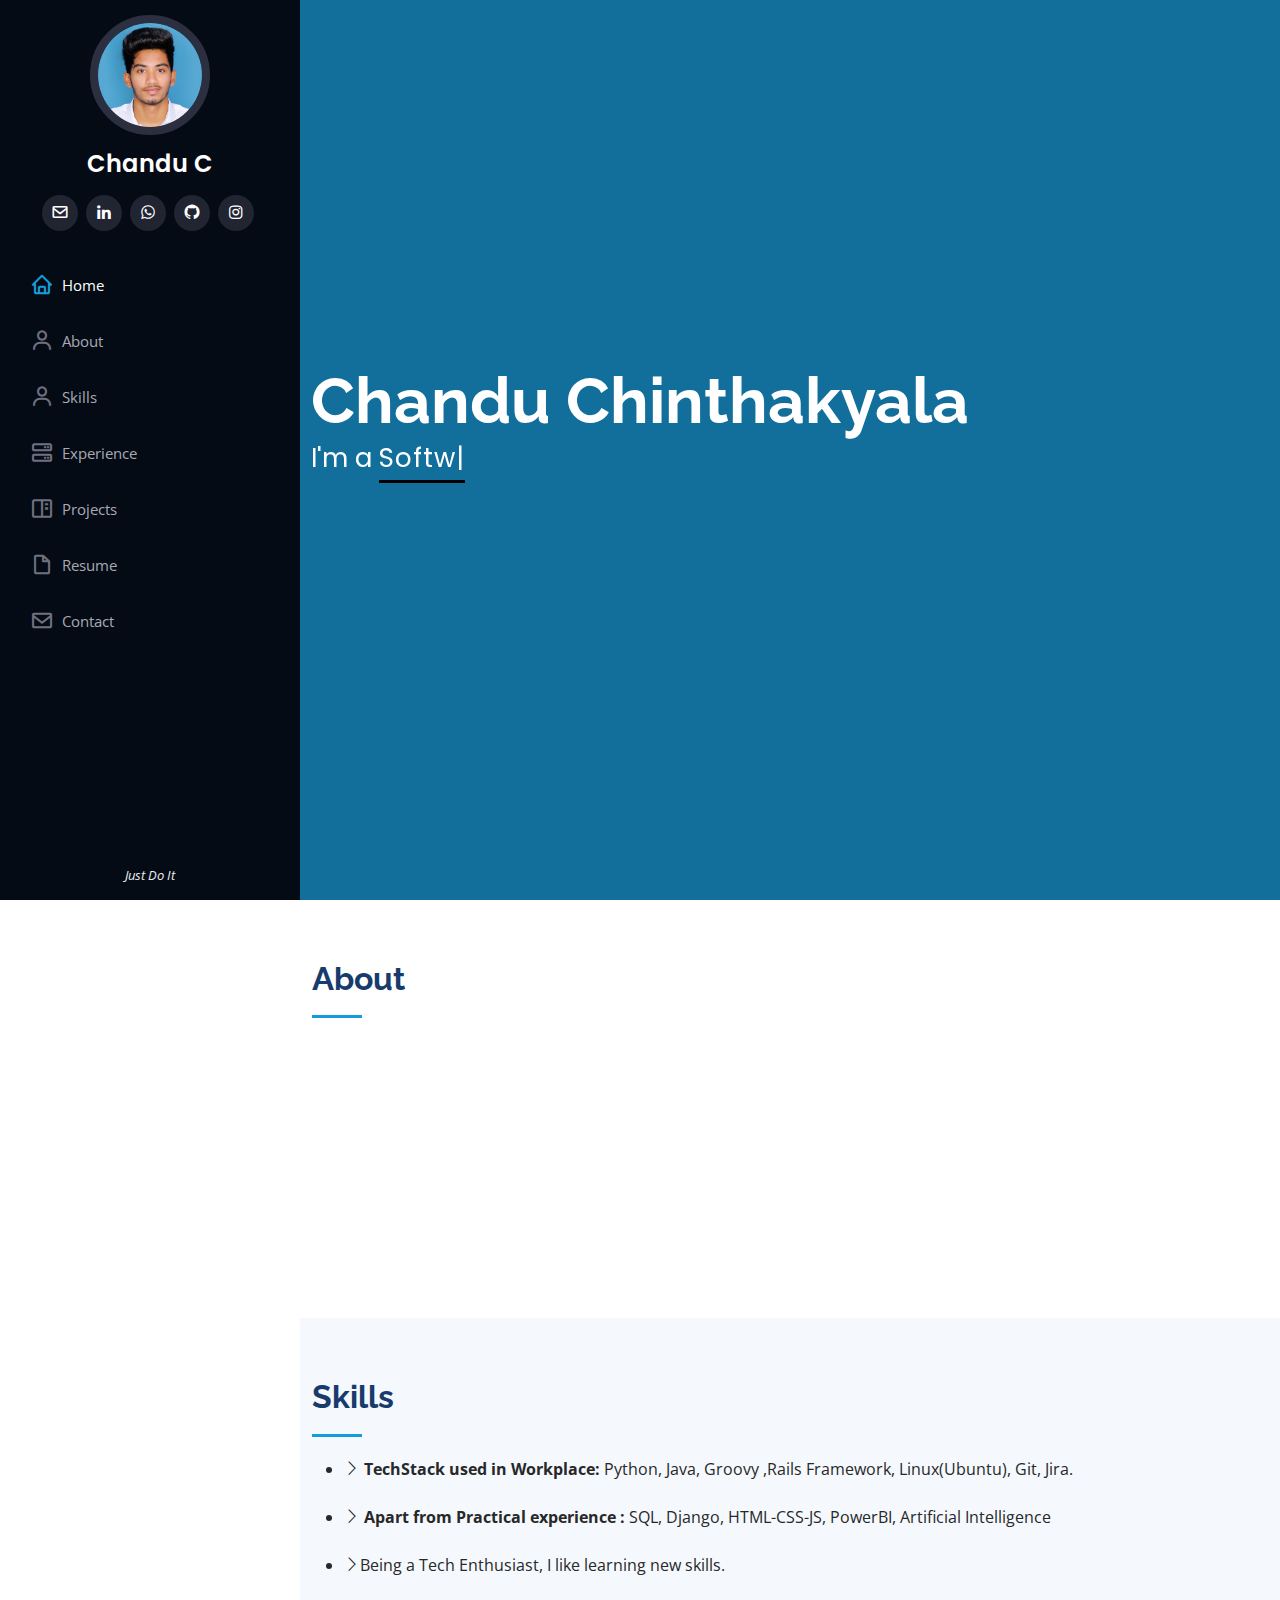
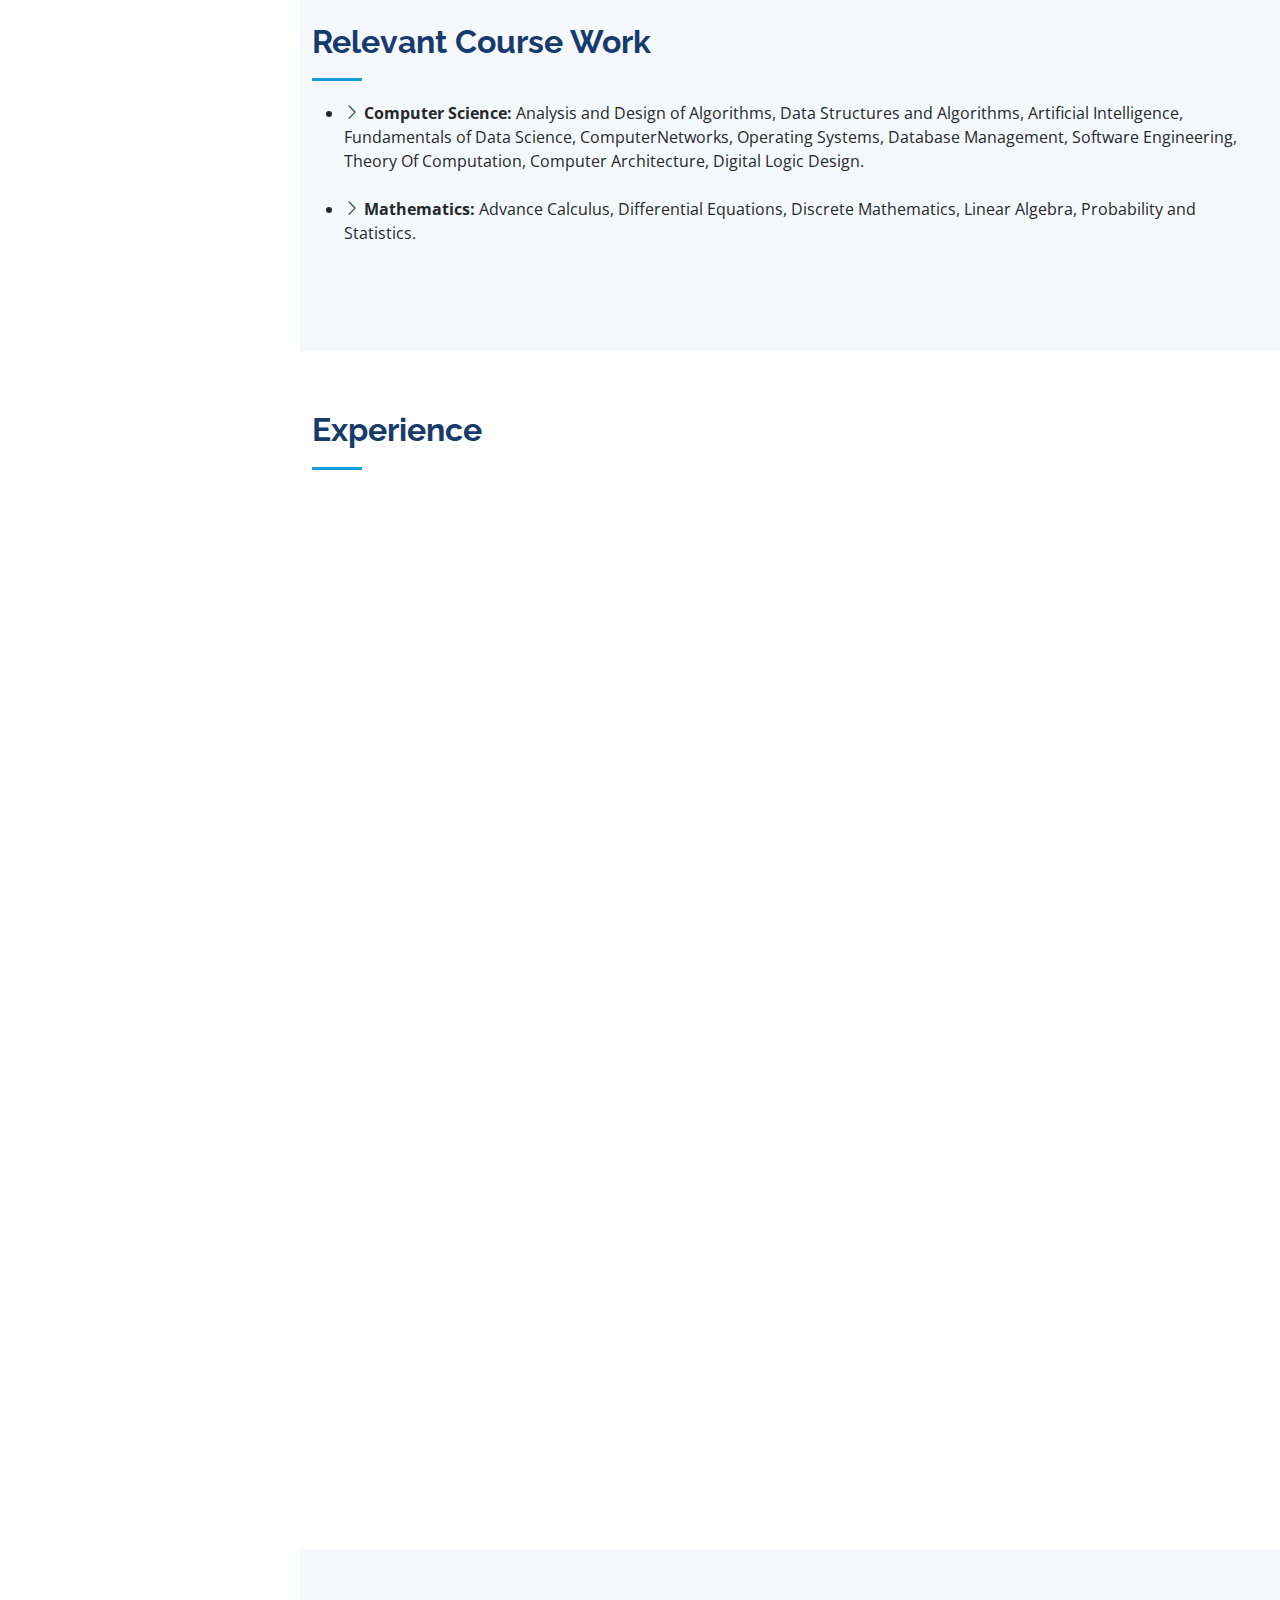
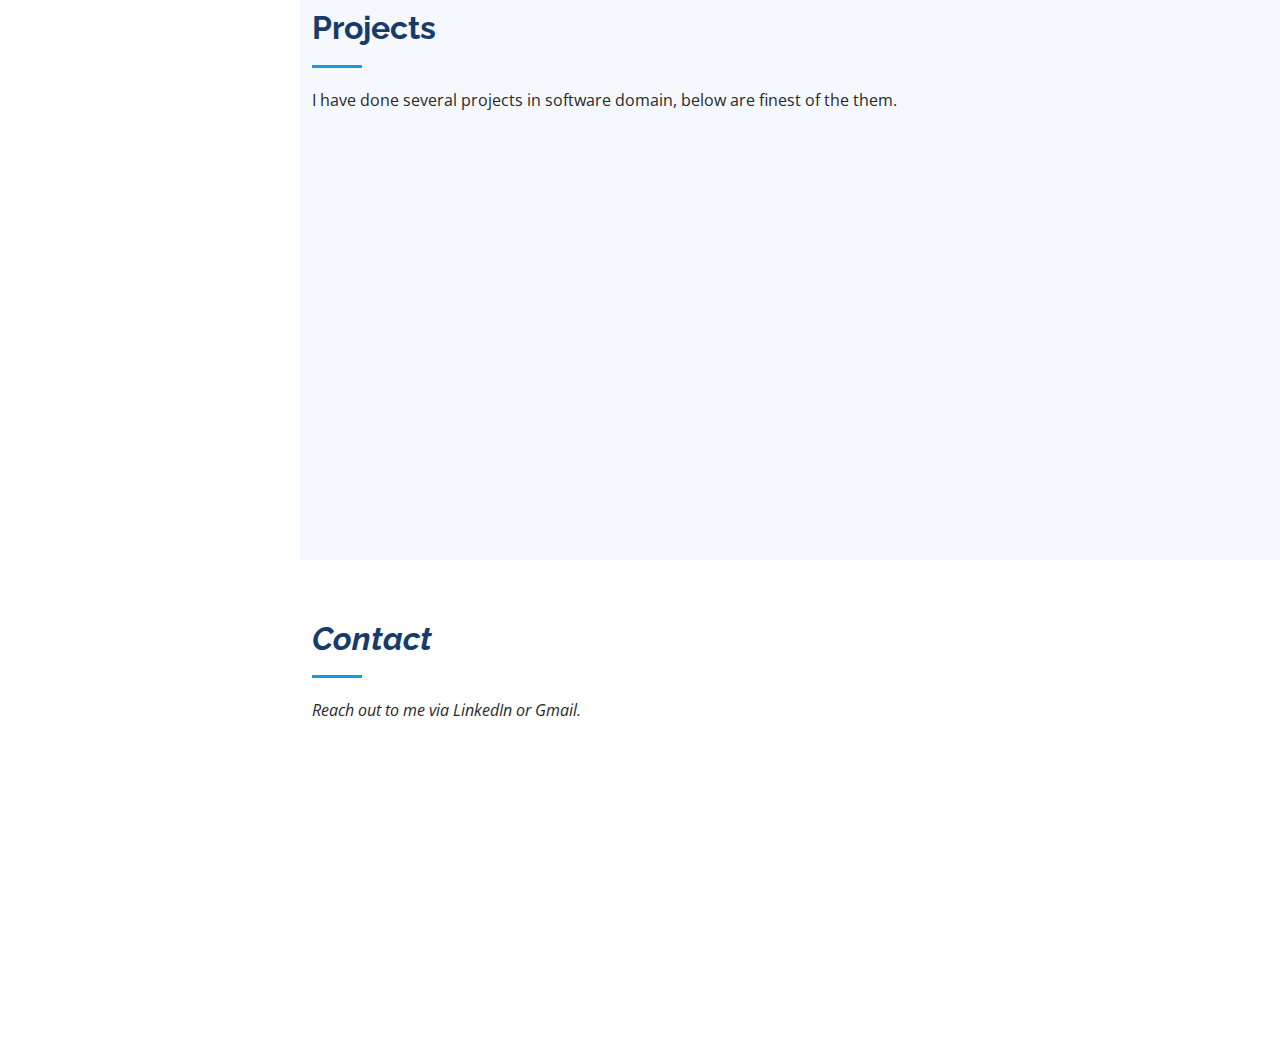
<file: index.html>
<!DOCTYPE html>
<html lang="en">

<head>
  <meta charset="utf-8">
  <meta content="width=device-width, initial-scale=1.0" name="viewport">

  <title>Chandu Chinthakyala</title>
  <meta content="" name="description">
  <meta content="" name="keywords">

  <!-- Favicons -->
  <link href="supporting_files/favicon.png" rel="icon">
  <link href="supporting_files/Passport_square.jpg" rel="apple-touch-icon">

  <!-- Google Fonts -->
  <link href="https://fonts.googleapis.com/css?family=Open+Sans:300,300i,400,400i,600,600i,700,700i|Raleway:300,300i,400,400i,500,500i,600,600i,700,700i|Poppins:300,300i,400,400i,500,500i,600,600i,700,700i" rel="stylesheet">

  <!-- Vendor CSS Files -->
  <link href="supporting_files/js_docs/aos/aos.css" rel="stylesheet">
  <link href="supporting_files/js_docs/bootstrap/css/bootstrap.min.css" rel="stylesheet">
  <link href="supporting_files/js_docs/bootstrap-icons/bootstrap-icons.css" rel="stylesheet">
  <link href="supporting_files/js_docs/boxicons/css/boxicons.min.css" rel="stylesheet">
  <link href="supporting_files/js_docs/glightbox/css/glightbox.min.css" rel="stylesheet">
  <link href="supporting_files/js_docs/swiper/swiper-bundle.min.css" rel="stylesheet">

  <!-- Template Main CSS File -->
  <link href="supporting_files/css/style.css" rel="stylesheet">
</head>

<body>

  <!-- ======= Mobile nav toggle button ======= -->
  <i class="bi bi-list mobile-nav-toggle d-xl-none"></i>

  <!-- ======= Header ======= -->
  <header id="header">
    <div class="d-flex flex-column">

      <div class="profile">
        <img src="supporting_files/Passport_square.jpg" alt="" class="img-fluid rounded-circle" >
        <h1 class="text-light"><a href="index.html">Chandu C</a></h1>
        <div class="social-links mt-3 text-center">
            <a href="mailto:chandu11feb@gmail.com?body=Via Personal website" target="_blank"
              class="twitter"><i class="bx bx-envelope"></i></a>
            <a href="https://www.linkedin.com/in/chandu-chinthakyala-49b252196/" target="_blank" class="linkedin"><i
                class="bx bxl-linkedin"></i></a>
            <a href="https://wa.me/917093612117" target="_blank" class="instagram"><i class="bx bxl-whatsapp"></i></a>
            <a href="https://github.com/chandu11feb" target="_blank" class="facebook"><i class="bx bxl-github"></i></a>
            <a href="https://www.instagram.com/chandu__1120/" target="_blank" class="instagram"><i class="bx bxl-instagram"></i></a>
        </div>
      </div>

      <nav id="navbar" class="nav-menu navbar">
        <ul>
          <li><a href="#hero" class="nav-link scrollto active"><i class="bx bx-home"></i> <span>Home</span></a></li>
          <li><a href="#about" class="nav-link scrollto"><i class="bx bx-user"></i> <span>About</span></a></li>
          <li><a href="#skills" class="nav-link scrollto"><i class="bx bx-user"></i> <span>Skills</span></a></li>
          <li><a href="#resume" class="nav-link scrollto"><i class="bx bx-server"></i> <span>Experience</span></a></li>
          <li><a href="#portfolio" class="nav-link scrollto"><i class="bx bx-book-content"></i> <span>Projects</span></a></li>
          <li><a href="#contact" class="nav-link scrollto"><i class="bx bx-file-blank"></i> <span>Resume</span></a></li>
          <li><a href="#contact" class="nav-link scrollto"><i class="bx bx-envelope"></i> <span>Contact</span></a></li>
        </ul>
      </nav><!-- .nav-menu -->
    </div>
  </header><!-- End Header -->

  <!-- ======= Hero Section ======= -->
  <section id="hero" class="d-flex flex-column justify-content-center align-items-center">
    <div class="hero-container" data-aos="fade-in">
      <h1>Chandu Chinthakyala</h1>
      <p>I'm a <span class="typed" data-typed-items="Software Developer,Tech Enthusiast "></span></p>
    </div>
  </section><!-- End Hero -->

  <main id="main">

    <!-- ======= About Section ======= -->
    <section id="about" class="about">
      <div class="container">

        <div class="section-title">
          <h2>About</h2>
          <p></p>
        </div>

        <div class="row">
          <div class="col-lg-2" data-aos="fade-right">
            <img src="supporting_files/Passport_pic1.jpg" class="img-fluid" alt="">
          </div>
          <div class="col-lg-8 pt-4 pt-lg-0 content" data-aos="fade-left">
            <h3>Software Developer &amp; Tech Enthusiast.</h3>
            <p >
              Hello I'm <strong>Chandu Chinthakyala</strong>, currently working as a Software Engineer in Harman Connected Services.
            </p>
            
          </div>
        </div>

      </div>
    </section><!-- End About Section -->

    <!-- ======= Skills Section ======= -->
    <section id="skills" class="skills section-bg">
      <div class="container">

        <div class="section-title">
          <h2>Skills</h2>
          <div class="row">
            <div class="col-lg">
              <ul>
                <li><i class="bi bi-chevron-right"></i> <strong>TechStack used in Workplace:</strong> <span>Python, Java, Groovy ,Rails Framework, Linux(Ubuntu), Git, Jira.</span></li>
                <br>
                <li><i class="bi bi-chevron-right"></i> <strong>Apart from Practical experience :</strong> <span>SQL, Django, HTML-CSS-JS, PowerBI, Artificial Intelligence</span></li>
                  <br>
                <li><i class="bi bi-chevron-right"></i><span>Being a Tech Enthusiast, I like learning new skills. </span></li>
              </ul>
            </div>
          </div>
        </div>
        <div class="section-title">
          <h2>Relevant Course Work</h2>
          <div class="row">
            <div class="col-lg">
              <ul>
                <li><i class="bi bi-chevron-right"></i> <strong>Computer Science:</strong> <span>Analysis and Design of
                    Algorithms, Data Structures and Algorithms, Artificial Intelligence, Fundamentals of Data
                    Science, ComputerNetworks, Operating Systems, Database Management, Software Engineering, Theory Of
                    Computation, Computer
                    Architecture, Digital Logic Design.</span></li>
                    <br>
                <li><i class="bi bi-chevron-right"></i> <strong>Mathematics:</strong> <span>Advance Calculus, Differential
                    Equations, Discrete Mathematics, Linear Algebra, Probability and Statistics.</span></li>
              </ul>
            </div>
          </div>
        </div>

      </div>
    </section><!-- End Skills Section -->

    <!-- ======= Resume Section ======= -->
    <section id="resume" class="resume">
      <div class="container">

        <div class="section-title">
          <h2>Experience</h2>

        </div>

        <div class="row">
          <div class="col-lg-6" data-aos="fade-up">
            <h3 class="resume-title">Summary</h3>
            <div class="resume-item pb-0">
              <p><em>Have been working as a Software Engineer in Harman Connected Services.</em></p>
            </div>

            <h3 class="resume-title">Professional Experience</h3>
                        
            <div class="resume-item">
              <h4>Software Engineer</h4>
              <h5>September. 2021 ‑ Present</h5>
              <div data-aos="fade-right">
            <img src="supporting_files/logo_harman.png" class="img-fluid" alt="" height=auto width=auto>
          </div>
              <p><em>Harman Connected Services | Bangalore, Karnataka</em></p>
              <ul>
                <li>Joined as a Associate Engineer.</li>
                <li>Engaged with a Intel windows platform validation project for validating Intel Microprocessors/Silicons in Raptor Lake Platform.</li>
                <li>Engaged with a Windows Desktop Application named ‘Controlled Live Automation’ in Intel WWAN Project. Contributed almost 20% of the Application and 60+ Testcases responsible for Validating Intel 4G/5G Cellular Modems in Java and Python Languages.</li>
                <li>After a year, Promoted as a Software Engineer</li>
                <li>Automated 30+ Testcases in Intel Embedded Controller Validation Using Intel Rails Framework in Python Language.</li>
                <li>Currently Developing Testcases for Intel Dynamic Tuning Technology which is Single Thermal Management Software Solution that works across multiple platforms and operating systems, Using          Intel Rails Framework in Python Language. </li>
              </ul>            
            </div>

            
          </div>

        </div>

      </div>
    </section><!-- End Resume Section -->

    <!-- ======= Portfolio Section ======= -->
    <section id="portfolio" class="resume section-bg">
      <div class="container">

        <div class="section-title">
          <h2>Projects</h2>
          <p>I have done several projects in software domain, below are finest of the them.</p>

            <div class="row">
              <div class="col-lg" data-aos="fade-up">
                <br>
            
                <div class="resume-item">
                  <h4>Designing of Chatbot for Python Language using Artificial Intelligence</h4>
                  <p><em><strong>Tech Stack:</strong> Python, HTML/CSS, Flask, NLTK and NLP Packages</p>

                </div>
                <div class="resume-item">
                  <h4>Retail Loss Prevention  – Classification</h4>
                  <p><em><strong>Tech Stack:</strong> Python, Intel Distribution of OpenVINO Tool kit</p>
                  <ul>
                    <li>	This Artificial Intelligence project is capable of modifying, classifying and reporting the probability of 1000 different Retail products including different species of fruits, vegetables, toys, etc.</li>

                  </ul>
                </div>
            
              <!-- </div>
              <div class="col-lg" data-aos="fade-up" data-aos-delay="100"> -->
                <div class="resume-item">
                  <h4>Industrial Worker Safety  – Object Detection</h4>
                  <p><em><strong>Tech Stack:</strong> Python, Intel Distribution of OpenVINO Tool kit</p>
                  <ul>
                    <li>	This Artificial Intelligence project is capable of detecting different objects on images and videos such as helmet, safety glasses etc. </li>

                  </ul>
                </div>
                
              </div>
            </div>
        </div>


      </div>
    </section><!-- End Portfolio Section -->

    <!-- ======= Services Section ======= -->
    

    <!-- ======= Contact Section ======= -->
    <section id="contact" class="contact">
      <div class="container">

        <div class="section-title">
          <h2>Contact</h2>
          Reach out to me via LinkedIn or Gmail.
        </div>

        <div class="row" data-aos="fade-in">


          <div class="col-lg-12  align-items-center">
            <div class="info">
              <div class="social-links text-center">
                <a href="mailto:chandu11feb@gmail.com?body=Via Personal website" target="_blank"
              class="twitter"><i class="bx bx-envelope"></i></a>
            <a href="https://www.linkedin.com/in/chandu-chinthakyala-49b252196/" target="_blank" class="linkedin"><i
                class="bx bxl-linkedin"></i></a>
            <a href="https://wa.me/917093612117" target="_blank" class="instagram"><i class="bx bxl-whatsapp"></i></a>
            <a href="https://github.com/chandu11feb" target="_blank" class="facebook"><i class="bx bxl-github"></i></a>
            <a href="https://www.instagram.com/chandu__1120/" target="_blank" class="instagram"><i class="bx bxl-instagram"></i></a>
              <hr> 
            </div>
            <h4><a href="https://drive.google.com/file/d/14fIqJuPZL0W1Sv1ILzE37g-sJyOXS5Fu/view?usp=share_link" target="_blank">Resume Link</a></h4>
          </div>

          </div>

        </div>

      </div>
    </section>
    <!-- End Contact Section -->

  </main><!-- End #main -->

  <!-- ======= Footer ======= -->
  <footer id="footer">
    <div class="container">

      <div class="credits">

        <a>Just Do It</a>
      </div>
    </div>
  </footer>
  <!-- End  Footer -->

  <a href="#" class="back-to-top d-flex align-items-center justify-content-center"><i class="bi bi-arrow-up-short"></i></a>

  <!-- Vendor JS Files -->
  <script src="supporting_files/js_docs/aos/aos.js"></script>
  <script src="supporting_files/js_docs/bootstrap/js/bootstrap.bundle.min.js"></script>
  <script src="supporting_files/js_docs/glightbox/js/glightbox.min.js"></script>
  <script src="supporting_files/js_docs/isotope-layout/isotope.pkgd.min.js"></script>
  <script src="supporting_files/js_docs/php-email-form/validate.js"></script>
  <script src="supporting_files/js_docs/purecounter/purecounter.js"></script>
  <script src="supporting_files/js_docs/swiper/swiper-bundle.min.js"></script>
  <script src="supporting_files/js_docs/typed.js/typed.min.js"></script>
  <script src="supporting_files/js_docs/waypoints/noframework.waypoints.js"></script>

  <!-- Template Main JS File -->
  <script src="supporting_files/js/main.js"></script>

</body>

</html>
</file>
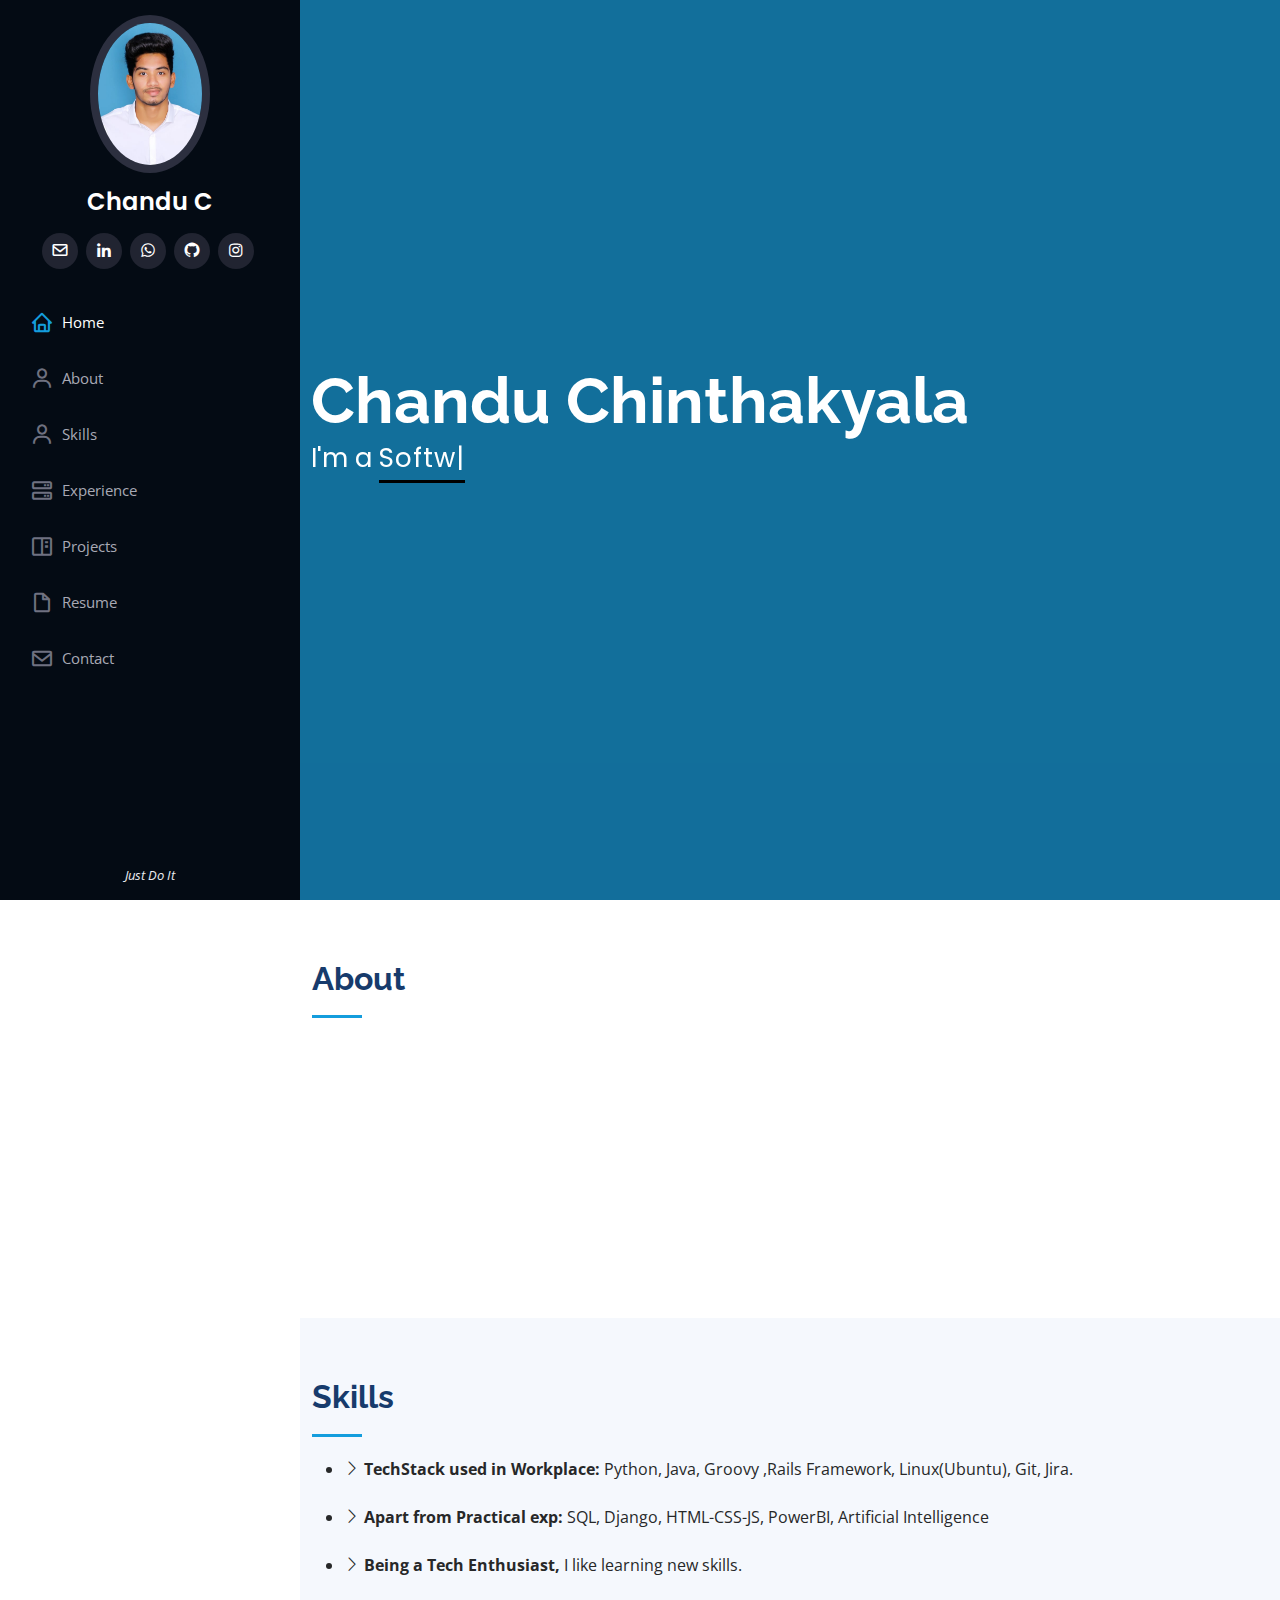
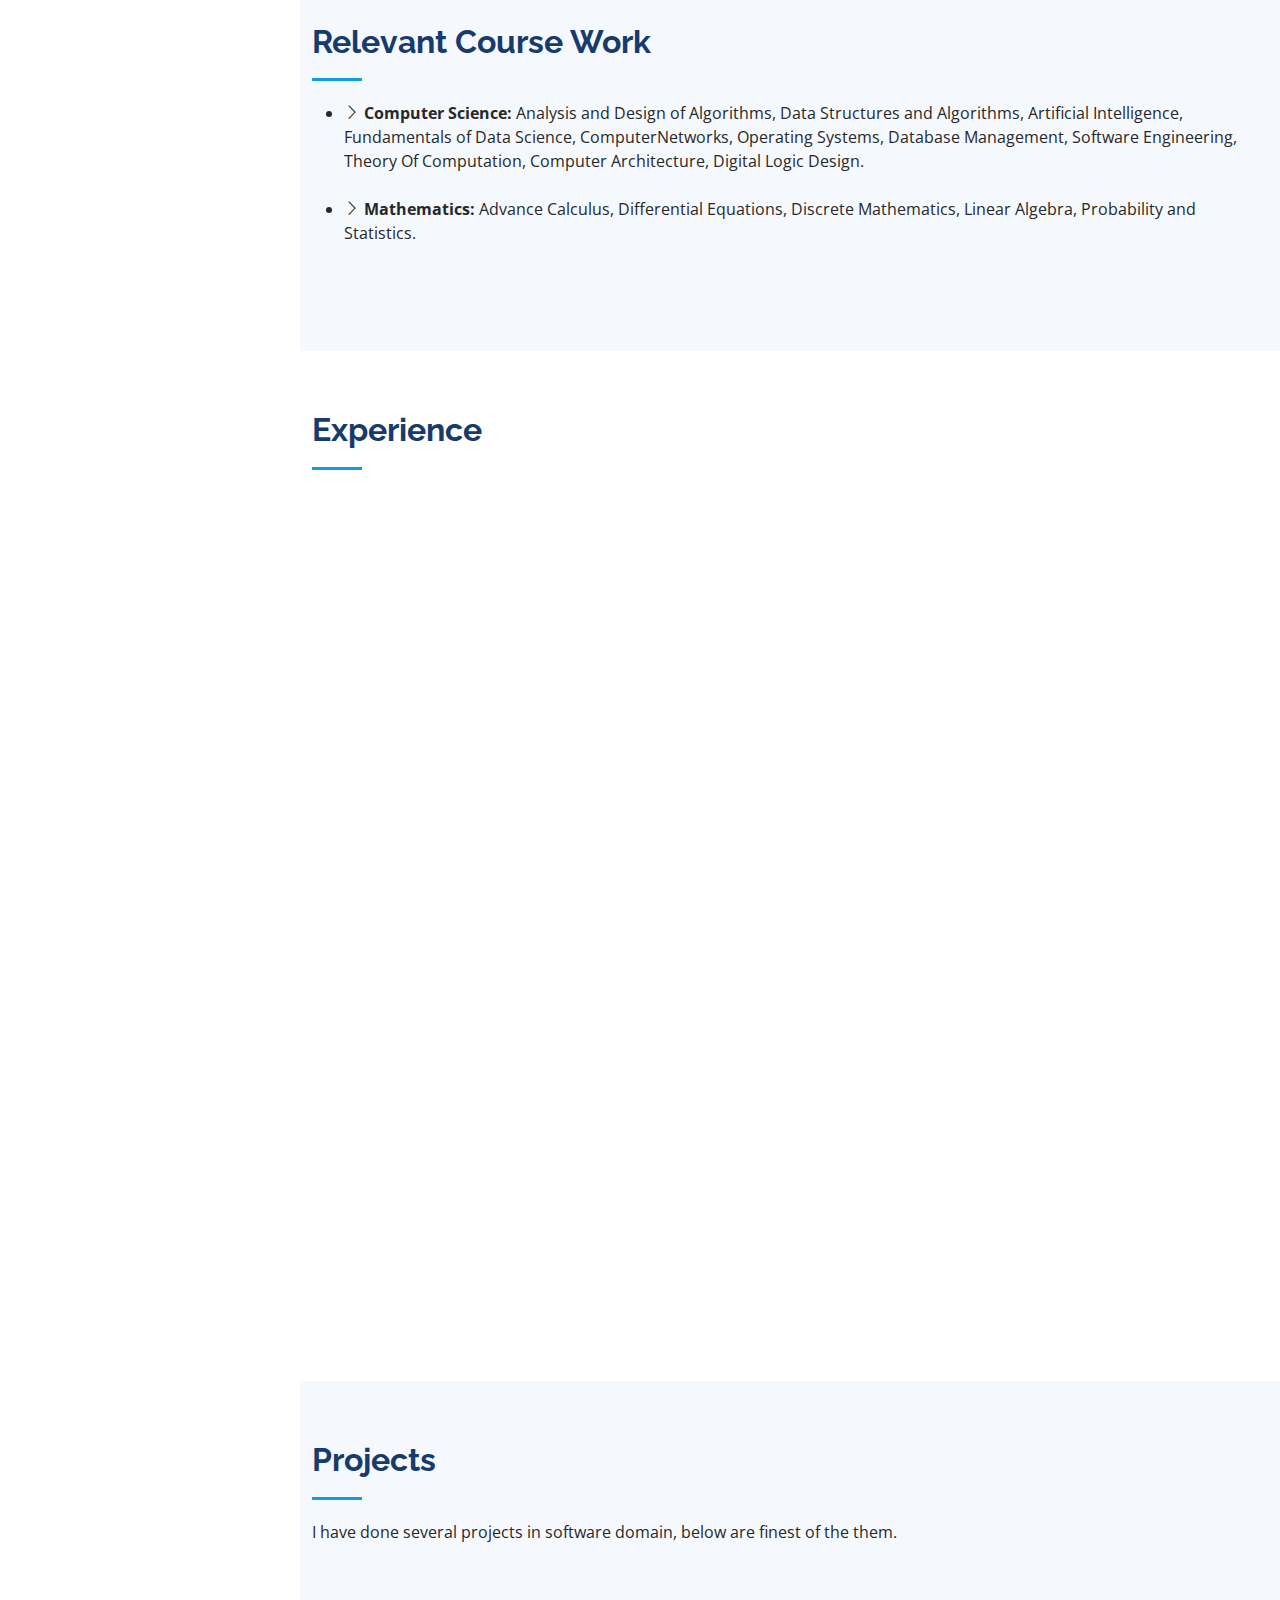
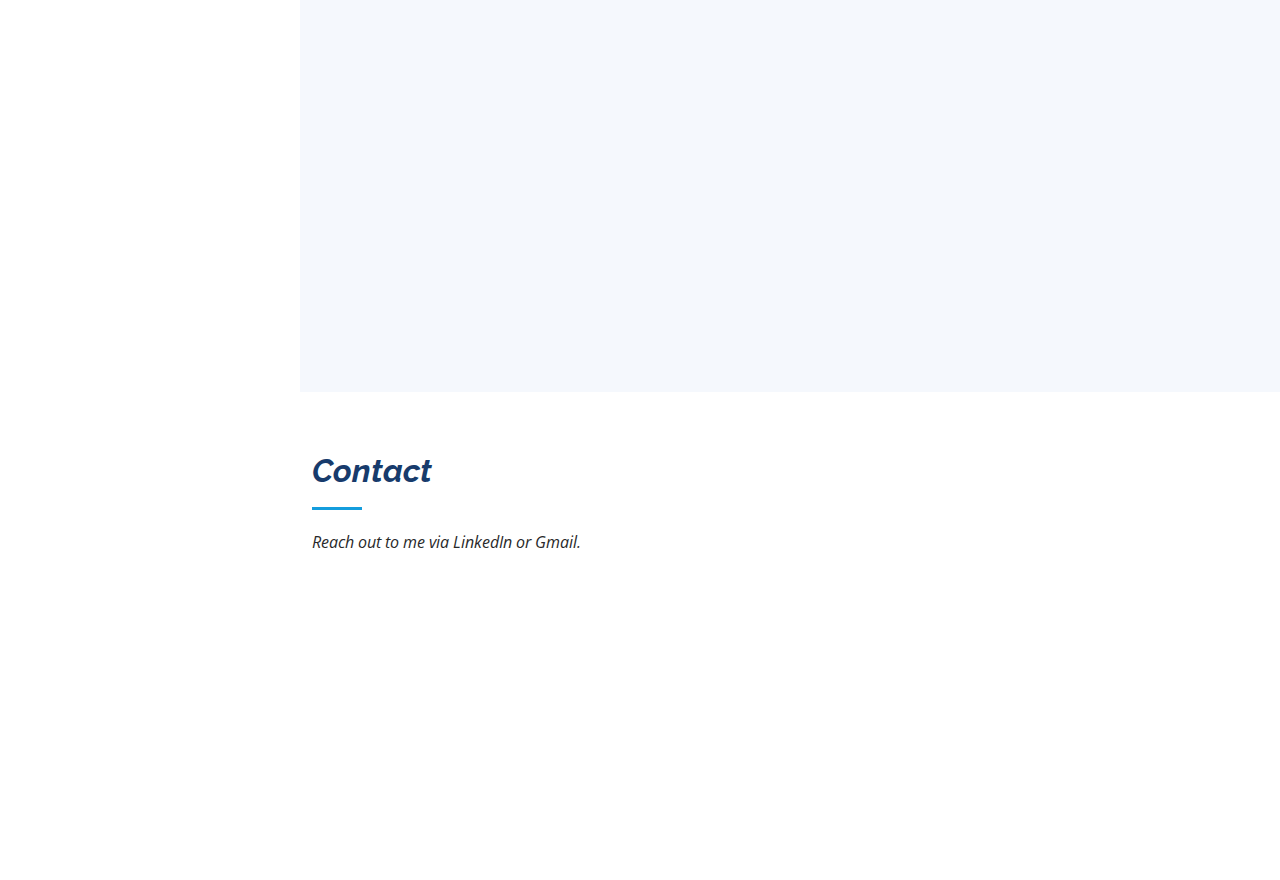
<file: myResume.html>
<!DOCTYPE html>
<html lang="en">

<head>
  <meta charset="utf-8">
  <meta content="width=device-width, initial-scale=1.0" name="viewport">

  <title>Chandu Chinthakyala</title>
  <meta content="" name="description">
  <meta content="" name="keywords">

  <!-- Favicons -->
  <link href="supporting_files/favicon.png" rel="icon">
  <link href="supporting_files/apple-touch-icon.png" rel="apple-touch-icon">

  <!-- Google Fonts -->
  <link href="https://fonts.googleapis.com/css?family=Open+Sans:300,300i,400,400i,600,600i,700,700i|Raleway:300,300i,400,400i,500,500i,600,600i,700,700i|Poppins:300,300i,400,400i,500,500i,600,600i,700,700i" rel="stylesheet">

  <!-- Vendor CSS Files -->
  <link href="supporting_files/js_docs/aos/aos.css" rel="stylesheet">
  <link href="supporting_files/js_docs/bootstrap/css/bootstrap.min.css" rel="stylesheet">
  <link href="supporting_files/js_docs/bootstrap-icons/bootstrap-icons.css" rel="stylesheet">
  <link href="supporting_files/js_docs/boxicons/css/boxicons.min.css" rel="stylesheet">
  <link href="supporting_files/js_docs/glightbox/css/glightbox.min.css" rel="stylesheet">
  <link href="supporting_files/js_docs/swiper/swiper-bundle.min.css" rel="stylesheet">

  <!-- Template Main CSS File -->
  <link href="supporting_files/css/style.css" rel="stylesheet">
</head>

<body>

  <!-- ======= Mobile nav toggle button ======= -->
  <i class="bi bi-list mobile-nav-toggle d-xl-none"></i>

  <!-- ======= Header ======= -->
  <header id="header">
    <div class="d-flex flex-column">

      <div class="profile">
        <img src="supporting_files/Passport_pic1.jpg" alt="" class="img-fluid rounded-circle">
        <h1 class="text-light"><a href="index.html">Chandu C</a></h1>
        <div class="social-links mt-3 text-center">
            <a href="mailto:chandu11feb@gmail.com?body=Via Personal website" target="_blank"
              class="twitter"><i class="bx bx-envelope"></i></a>
            <a href="https://www.linkedin.com/in/chandu-chinthakyala-49b252196/" target="_blank" class="linkedin"><i
                class="bx bxl-linkedin"></i></a>
            <a href="https://wa.me/917093612117" target="_blank" class="instagram"><i class="bx bxl-whatsapp"></i></a>
            <a href="https://github.com/chandu11feb" target="_blank" class="facebook"><i class="bx bxl-github"></i></a>
            <a href="https://www.instagram.com/chandu__1120/" target="_blank" class="instagram"><i class="bx bxl-instagram"></i></a>
        </div>
      </div>

      <nav id="navbar" class="nav-menu navbar">
        <ul>
          <li><a href="#hero" class="nav-link scrollto active"><i class="bx bx-home"></i> <span>Home</span></a></li>
          <li><a href="#about" class="nav-link scrollto"><i class="bx bx-user"></i> <span>About</span></a></li>
          <li><a href="#skills" class="nav-link scrollto"><i class="bx bx-user"></i> <span>Skills</span></a></li>
          <li><a href="#resume" class="nav-link scrollto"><i class="bx bx-server"></i> <span>Experience</span></a></li>
          <li><a href="#portfolio" class="nav-link scrollto"><i class="bx bx-book-content"></i> <span>Projects</span></a></li>
          <li><a href="#contact" class="nav-link scrollto"><i class="bx bx-file-blank"></i> <span>Resume</span></a></li>
          <li><a href="#contact" class="nav-link scrollto"><i class="bx bx-envelope"></i> <span>Contact</span></a></li>
        </ul>
      </nav><!-- .nav-menu -->
    </div>
  </header><!-- End Header -->

  <!-- ======= Hero Section ======= -->
  <section id="hero" class="d-flex flex-column justify-content-center align-items-center">
    <div class="hero-container" data-aos="fade-in">
      <h1>Chandu Chinthakyala</h1>
      <p>I'm a <span class="typed" data-typed-items="Software Developer,Tech Enthusiast "></span></p>
    </div>
  </section><!-- End Hero -->

  <main id="main">

    <!-- ======= About Section ======= -->
    <section id="about" class="about">
      <div class="container">

        <div class="section-title">
          <h2>About</h2>
          <p></p>
        </div>

        <div class="row">
          <div class="col-lg-2" data-aos="fade-right">
            <img src="supporting_files/Passport_pic1.jpg" class="img-fluid" alt="">
          </div>
          <div class="col-lg-8 pt-4 pt-lg-0 content" data-aos="fade-left">
            <h3>Software Developer &amp; Tech Enthusiast.</h3>
            <p >
              Hello, I'm <strong>Chandu Chinthakyal</strong>, currently working as a Software Engineer in Harman Connected Services.
            </p>
            
<!--
            <p class="fst-italic">
              Currently looking for job opportunities as Junior Software Developer/ Data Analyst. Head over to Contact section to get in touch with
              me.
            </p>
-->
          </div>
        </div>

      </div>
    </section><!-- End About Section -->

    <!-- ======= Facts Section ======= -->
    <!-- <section id="facts" class="facts">
      <div class="container">

        <div class="section-title">
          <h2>Facts</h2>
          <p>Magnam dolores commodi suscipit. Necessitatibus eius consequatur ex aliquid fuga eum quidem. Sit sint consectetur velit. Quisquam quos quisquam cupiditate. Et nemo qui impedit suscipit alias ea. Quia fugiat sit in iste officiis commodi quidem hic quas.</p>
        </div>

        <div class="row no-gutters">

          <div class="col-lg-3 col-md-6 d-md-flex align-items-md-stretch" data-aos="fade-up">
            <div class="count-box">
              <i class="bi bi-emoji-smile"></i>
              <span data-purecounter-start="0" data-purecounter-end="232" data-purecounter-duration="1" class="purecounter"></span>
              <p><strong>Happy Clients</strong> consequuntur quae</p>
            </div>
          </div>

          <div class="col-lg-3 col-md-6 d-md-flex align-items-md-stretch" data-aos="fade-up" data-aos-delay="100">
            <div class="count-box">
              <i class="bi bi-journal-richtext"></i>
              <span data-purecounter-start="0" data-purecounter-end="521" data-purecounter-duration="1" class="purecounter"></span>
              <p><strong>Projects</strong> adipisci atque cum quia aut</p>
            </div>
          </div>

          <div class="col-lg-3 col-md-6 d-md-flex align-items-md-stretch" data-aos="fade-up" data-aos-delay="200">
            <div class="count-box">
              <i class="bi bi-headset"></i>
              <span data-purecounter-start="0" data-purecounter-end="1453" data-purecounter-duration="1" class="purecounter"></span>
              <p><strong>Hours Of Support</strong> aut commodi quaerat</p>
            </div>
          </div>

          <div class="col-lg-3 col-md-6 d-md-flex align-items-md-stretch" data-aos="fade-up" data-aos-delay="300">
            <div class="count-box">
              <i class="bi bi-people"></i>
              <span data-purecounter-start="0" data-purecounter-end="32" data-purecounter-duration="1" class="purecounter"></span>
              <p><strong>Hard Workers</strong> rerum asperiores dolor</p>
            </div>
          </div>

        </div>

      </div>
    </section> -->
    <!-- End Facts Section -->

    <!-- ======= Skills Section ======= -->
    <section id="skills" class="skills section-bg">
      <div class="container">

        <div class="section-title">
          <h2>Skills</h2>
          <div class="row">
            <div class="col-lg">
              <ul>
                <li><i class="bi bi-chevron-right"></i> <strong>TechStack used in Workplace:</strong> <span>Python, Java, Groovy ,Rails Framework, Linux(Ubuntu), Git, Jira.</span></li>
                <br>
                <li><i class="bi bi-chevron-right"></i> <strong>Apart from Practical exp:</strong> <span>SQL, Django, HTML-CSS-JS, PowerBI, Artificial Intelligence</span></li>
                  <br>
                <li><i class="bi bi-chevron-right"></i> <strong>Being a Tech Enthusiast, </strong> <span>I like learning new skills. </span></li>
              </ul>
            </div>
          </div>
        </div>
        <div class="section-title">
          <h2>Relevant Course Work</h2>
          <div class="row">
            <div class="col-lg">
              <ul>
                <li><i class="bi bi-chevron-right"></i> <strong>Computer Science:</strong> <span>Analysis and Design of
                    Algorithms, Data Structures and Algorithms, Artificial Intelligence, Fundamentals of Data
                    Science, ComputerNetworks, Operating Systems, Database Management, Software Engineering, Theory Of
                    Computation, Computer
                    Architecture, Digital Logic Design.</span></li>
                    <br>
                <li><i class="bi bi-chevron-right"></i> <strong>Mathematics:</strong> <span>Advance Calculus, Differential
                    Equations, Discrete Mathematics, Linear Algebra, Probability and Statistics.</span></li>
              </ul>
            </div>
          </div>
        </div>

        <!-- <div class="row skills-content">

          <div class="col-lg-6" data-aos="fade-up">

            <div class="progress">
              <span class="skill">HTML <i class="val">100%</i></span>
              <div class="progress-bar-wrap">
                <div class="progress-bar" role="progressbar" aria-valuenow="100" aria-valuemin="0" aria-valuemax="100"></div>
              </div>
            </div>

            <div class="progress">
              <span class="skill">CSS <i class="val">90%</i></span>
              <div class="progress-bar-wrap">
                <div class="progress-bar" role="progressbar" aria-valuenow="90" aria-valuemin="0" aria-valuemax="100"></div>
              </div>
            </div>

            <div class="progress">
              <span class="skill">JavaScript <i class="val">75%</i></span>
              <div class="progress-bar-wrap">
                <div class="progress-bar" role="progressbar" aria-valuenow="75" aria-valuemin="0" aria-valuemax="100"></div>
              </div>
            </div>

          </div>

          <div class="col-lg-6" data-aos="fade-up" data-aos-delay="100">

            <div class="progress">
              <span class="skill">PHP <i class="val">80%</i></span>
              <div class="progress-bar-wrap">
                <div class="progress-bar" role="progressbar" aria-valuenow="80" aria-valuemin="0" aria-valuemax="100"></div>
              </div>
            </div>

            <div class="progress">
              <span class="skill">WordPress/CMS <i class="val">90%</i></span>
              <div class="progress-bar-wrap">
                <div class="progress-bar" role="progressbar" aria-valuenow="90" aria-valuemin="0" aria-valuemax="100"></div>
              </div>
            </div>

            <div class="progress">
              <span class="skill">Photoshop <i class="val">55%</i></span>
              <div class="progress-bar-wrap">
                <div class="progress-bar" role="progressbar" aria-valuenow="55" aria-valuemin="0" aria-valuemax="100"></div>
              </div>
            </div>

          </div>

        </div> -->

      </div>
    </section><!-- End Skills Section -->

    <!-- ======= Resume Section ======= -->
    <section id="resume" class="resume">
      <div class="container">

        <div class="section-title">
          <h2>Experience</h2>
          <!-- <p>Magnam dolores commodi suscipit. Necessitatibus eius consequatur ex aliquid fuga eum quidem. Sit sint consectetur velit. Quisquam quos quisquam cupiditate. Et nemo qui impedit suscipit alias ea. Quia fugiat sit in iste officiis commodi quidem hic quas.</p> -->
        </div>

        <div class="row">
          <div class="col-lg-6" data-aos="fade-up">
            <h3 class="resume-title">Summary</h3>
            <div class="resume-item pb-0">
              <p><em>Have been working as a Software Engineer in Harman Connected Services.</em></p>
            </div>

            <h3 class="resume-title">Professional Experience</h3>
            <div class="resume-item">
              <h4>Software Engineer</h4>
              <h5>September. 2021 ‑ Present</h5>
              <p><em>Harman Connected Services | Bangalore, Karnataka</em></p>
              <ul>
                <li>Joined as a Associate Engineer.</li>
                <li>Engaged with a Intel windows platform validation project for validating Intel Microprocessors/Silicons in Raptor Lake Platform.</li>
                <li>Engaged with a Windows Desktop Application named ‘Controlled Live Automation’ in Intel WWAN Project. Contributed almost 20% of the Application and 60+ Testcases responsible for Validating Intel 4G/5G Cellular Modems in Java and Python Languages.</li>
                <li>After a year, Promoted as a Software Engineer</li>
                <li>Automated 30+ Testcases in Intel Embedded Controller Validation Using Intel Rails Framework in Python Language.</li>
                <li>Currently Developing Testcases for Intel Dynamic Tuning Technology which is Single Thermal Management Software Solution that works across multiple platforms and operating systems, Using          Intel Rails Framework in Python Language. </li>
              </ul>            
            </div>
<!--
            <div class="resume-item">
              <h4>FULL STACK DEVELOPER INTERN</h4>
              <h5>July. 2020 - Aug. 2020</h5>
              <p><em>NanoVoid | Rupnagar, Punjab </em></p>
              <ul>
                <li>Designed, Developed, and hosted
                  a product based Web Application for NanoVoid.</li>
                <li>Developed the entire Back-End used for managing queries and requests of clients
                  through the application. </li>
                <li>Handled database using MySQL and PHP, and Front-End using HTML5, CSS, JavaScript, and BootStrap.</li>
              </ul>
            </div>
-->
            
          </div>
<!--
          <div class="col-lg-6" data-aos="fade-up" data-aos-delay="100">
            <h3 class="resume-title">Work Experience</h3>
            <div class="resume-item">
              <h4>BACK‑END DEVELOPER INTERN</h4>
              <h5>Nov. 2019 ‑ Feb. 2020</h5>
              <p><em>IIT Ropar | Guide: Dr.Ashish Sahani,IIT Ropar</em></p>
              <ul>
                <li>Developed Web Portal for a Govt.
                  hospital in Ludhiana for maintaining the medical history of newborn infants.
                </li>
                <li>Designed and Implemented features like
                  authenticated login for doctors, insertion, managing the information, and auto reports generation. </li>
                <li>Handled database
                  using MySQL and PHP, and Front‑End using HTML5, CSS, and JavaScript.</li>
              </ul>
            </div>
          </div>
-->
        </div>

      </div>
    </section><!-- End Resume Section -->

    <!-- ======= Portfolio Section ======= -->
    <section id="portfolio" class="resume section-bg">
      <div class="container">

        <div class="section-title">
          <h2>Projects</h2>
          <p>I have done several projects in software domain, below are finest of the them.</p>
<!--              <p>I have done several projects in software domain, below are finest of the them. Have a look at my Github repositories to see the code base.</p>-->
            <div class="row">
              <div class="col-lg" data-aos="fade-up">
                <br>
            
                <div class="resume-item">
                  <h4>Designing of Chatbot for Python Language using Artificial Intelligence</h4>
                  <p><em><strong>Tech Stack:</strong> Python, HTML/CSS, Flask, NLTK and NLP Packages</p>
<!--
                  <ul>
                    <li>Developed an AI Chatbot Which uses to fetch Queries related Python Language.</li>
                  </ul>
-->
                </div>
                <div class="resume-item">
                  <h4>Retail Loss Prevention  – Classification</h4>
                  <p><em><strong>Tech Stack:</strong> Python, Intel Distribution of OpenVINO Tool kit</p>
                  <ul>
                    <li>	This Artificial Intelligence project is capable of modifying, classifying and reporting the probability of 1000 different Retail products including different species of fruits, vegetables, toys, etc.</li>
<!--
                    <li>Designed
                    an algorithm to recommend trains for passangers with/without stops from one station to other.</li>
-->
                  </ul>
                </div>
            
              <!-- </div>
              <div class="col-lg" data-aos="fade-up" data-aos-delay="100"> -->
                <div class="resume-item">
                  <h4>Industrial Worker Safety  – Object Detection</h4>
                  <p><em><strong>Tech Stack:</strong> Python, Intel Distribution of OpenVINO Tool kit</p>
                  <ul>
                    <li>	This Artificial Intelligence project is capable of detecting different objects on images and videos such as helmet, safety glasses etc. </li>
<!--
                    <li>Developed API calls for extracting
                    information from RAPID API Designed and Implemented API for client‑to‑client Communication. Added support to handle
                    requests from multiple clients at the same time.</li>
-->
                  </ul>
                </div>
<!--
                <div class="resume-item">
                  <h4>RISC-V ISA Simulator</h4>
                  <p><em><strong>Guide:</strong> Dr. T.V. Kalyan, IIT Ropar</em> | <strong>Tech Stack:</strong> PyQT5 Designer, Python,
                    Numpy,
                    Regex</p>
                  <ul>
                    <li>Designed and developed a simulator(with GUI) for RISC-V instruction set architecture with functionalities
                      of pipelining, instruction level parallelism, data forwarding, 1-Bit Predictor, and Parser for processing labels
                      and assembly
                      directives.</li>
                  </ul>
                </div>
                <div class="resume-item">
                  <h4>Real-Time Digital Image Processor</h4>
                  <p><em><strong>Guide:</strong> Dr. Neeraj Goyal, IIT Ropar</em> | <strong>Tech Stack:</strong> Xilinx Vivado, Verilog, Numpy.</p>
                  <ul>
                    <li>Implemented filter algorithm with Zero Pixel Reduction on FPGA Board for real-time mean Blurring of digital image using
                    specifically designed Spatial Lowpass filter with 1/9 pixel weight.</li>
                  </ul> 
                </div>
                <div class="resume-item">
                  <h4>Fast Bit-Multipliers</h4>
                  <p><em><strong>Guide:</strong> Dr. Neeraj Goyal, IIT Ropar</em> | <strong>Tech Stack:</strong> Xilinx Vivado, Verilog</p>
                  <ul>
                    <li>Designed and implemented 2 hardware efficient multipliers Dadda and Wallace for 64-bit fast multiplication
                    using O(log(N))reduced layers, to study Gate-level processing and Power Consumption with minimum Area Cost as possible.</li>
                  </ul>
                </div>
-->
                
              </div>
            </div>
        </div>

        <!-- <div class="row" data-aos="fade-up">
          <div class="col-lg-12 d-flex justify-content-center">
            <ul id="portfolio-flters">
              <li data-filter="*" class="filter-active">All</li>
              <li data-filter=".filter-app">App</li>
              <li data-filter=".filter-card">Card</li>
              <li data-filter=".filter-web">Web</li>
            </ul>
          </div>
        </div> -->

        <!-- <div class="row portfolio-container" data-aos="fade-up" data-aos-delay="100">

          <div class="col-lg-4 col-md-6 portfolio-item filter-app">
            <div class="portfolio-wrap">
              <img src="assets/img/portfolio/portfolio-1.jpg" class="img-fluid" alt="">
              <div class="portfolio-links">
                <a href="assets/img/portfolio/portfolio-1.jpg" data-gallery="portfolioGallery" class="portfolio-lightbox" title="App 1"><i class="bx bx-plus"></i></a>
                <a href="portfolio-details.html" title="More Details"><i class="bx bx-link"></i></a>
              </div>
            </div>
          </div>

          <div class="col-lg-4 col-md-6 portfolio-item filter-web">
            <div class="portfolio-wrap">
              <img src="assets/img/portfolio/portfolio-2.jpg" class="img-fluid" alt="">
              <div class="portfolio-links">
                <a href="assets/img/portfolio/portfolio-2.jpg" data-gallery="portfolioGallery" class="portfolio-lightbox" title="Web 3"><i class="bx bx-plus"></i></a>
                <a href="portfolio-details.html" title="More Details"><i class="bx bx-link"></i></a>
              </div>
            </div>
          </div>

          <div class="col-lg-4 col-md-6 portfolio-item filter-app">
            <div class="portfolio-wrap">
              <img src="assets/img/portfolio/portfolio-3.jpg" class="img-fluid" alt="">
              <div class="portfolio-links">
                <a href="assets/img/portfolio/portfolio-3.jpg" data-gallery="portfolioGallery" class="portfolio-lightbox" title="App 2"><i class="bx bx-plus"></i></a>
                <a href="portfolio-details.html" title="More Details"><i class="bx bx-link"></i></a>
              </div>
            </div>
          </div>

          <div class="col-lg-4 col-md-6 portfolio-item filter-card">
            <div class="portfolio-wrap">
              <img src="assets/img/portfolio/portfolio-4.jpg" class="img-fluid" alt="">
              <div class="portfolio-links">
                <a href="assets/img/portfolio/portfolio-4.jpg" data-gallery="portfolioGallery" class="portfolio-lightbox" title="Card 2"><i class="bx bx-plus"></i></a>
                <a href="portfolio-details.html" title="More Details"><i class="bx bx-link"></i></a>
              </div>
            </div>
          </div>

          <div class="col-lg-4 col-md-6 portfolio-item filter-web">
            <div class="portfolio-wrap">
              <img src="assets/img/portfolio/portfolio-5.jpg" class="img-fluid" alt="">
              <div class="portfolio-links">
                <a href="assets/img/portfolio/portfolio-5.jpg" data-gallery="portfolioGallery" class="portfolio-lightbox" title="Web 2"><i class="bx bx-plus"></i></a>
                <a href="portfolio-details.html" title="More Details"><i class="bx bx-link"></i></a>
              </div>
            </div>
          </div>

          <div class="col-lg-4 col-md-6 portfolio-item filter-app">
            <div class="portfolio-wrap">
              <img src="assets/img/portfolio/portfolio-6.jpg" class="img-fluid" alt="">
              <div class="portfolio-links">
                <a href="assets/img/portfolio/portfolio-6.jpg" data-gallery="portfolioGallery" class="portfolio-lightbox" title="App 3"><i class="bx bx-plus"></i></a>
                <a href="portfolio-details.html" title="More Details"><i class="bx bx-link"></i></a>
              </div>
            </div>
          </div>

          <div class="col-lg-4 col-md-6 portfolio-item filter-card">
            <div class="portfolio-wrap">
              <img src="assets/img/portfolio/portfolio-7.jpg" class="img-fluid" alt="">
              <div class="portfolio-links">
                <a href="assets/img/portfolio/portfolio-7.jpg" data-gallery="portfolioGallery" class="portfolio-lightbox" title="Card 1"><i class="bx bx-plus"></i></a>
                <a href="portfolio-details.html" title="More Details"><i class="bx bx-link"></i></a>
              </div>
            </div>
          </div>

          <div class="col-lg-4 col-md-6 portfolio-item filter-card">
            <div class="portfolio-wrap">
              <img src="assets/img/portfolio/portfolio-8.jpg" class="img-fluid" alt="">
              <div class="portfolio-links">
                <a href="assets/img/portfolio/portfolio-8.jpg" data-gallery="portfolioGallery" class="portfolio-lightbox" title="Card 3"><i class="bx bx-plus"></i></a>
                <a href="portfolio-details.html" title="More Details"><i class="bx bx-link"></i></a>
              </div>
            </div>
          </div>

          <div class="col-lg-4 col-md-6 portfolio-item filter-web">
            <div class="portfolio-wrap">
              <img src="assets/img/portfolio/portfolio-9.jpg" class="img-fluid" alt="">
              <div class="portfolio-links">
                <a href="assets/img/portfolio/portfolio-9.jpg" data-gallery="portfolioGallery" class="portfolio-lightbox" title="Web 3"><i class="bx bx-plus"></i></a>
                <a href="portfolio-details.html" title="More Details"><i class="bx bx-link"></i></a>
              </div>
            </div>
          </div>

        </div> -->

      </div>
    </section><!-- End Portfolio Section -->

    <!-- ======= Services Section ======= -->
    

    <!-- ======= Contact Section ======= -->
    <section id="contact" class="contact">
      <div class="container">

        <div class="section-title">
          <h2>Contact</h2>
          Reach out to me via LinkedIn or Gmail.
        </div>

        <div class="row" data-aos="fade-in">


          <div class="col-lg-12  align-items-center">
            <div class="info">
              <div class="social-links text-center">
                <a href="mailto:chandu11feb@gmail.com?body=Via Personal website" target="_blank"
              class="twitter"><i class="bx bx-envelope"></i></a>
            <a href="https://www.linkedin.com/in/chandu-chinthakyala-49b252196/" target="_blank" class="linkedin"><i
                class="bx bxl-linkedin"></i></a>
            <a href="https://wa.me/917093612117" target="_blank" class="instagram"><i class="bx bxl-whatsapp"></i></a>
            <a href="https://github.com/chandu11feb" target="_blank" class="facebook"><i class="bx bxl-github"></i></a>
            <a href="https://www.instagram.com/chandu__1120/" target="_blank" class="instagram"><i class="bx bxl-instagram"></i></a>
              <hr> 
            </div>
            <h4><a href="https://drive.google.com/file/d/14sQs25mQvrX0EGSme4Um1CtjVDfBbyw9/view?usp=share_link" target="_blank">Resume Link</a></h4>
          </div>

          </div>

          <!-- <div class="col-lg-7 mt-5 mt-lg-0 d-flex align-items-stretch">
            <img src="./assets/img/profile-img.jpg" alt="">
            
          </div> -->

        </div>

      </div>
    </section>
    <!-- End Contact Section -->

  </main><!-- End #main -->

  <!-- ======= Footer ======= -->
  <footer id="footer">
    <div class="container">
<!--
      <div class="copyright">
        Give me your Feedback via Mail.</strong>
      </div>
-->
      <div class="credits">
        <!-- All the links in the footer should remain intact. -->
        <!-- You can delete the links only if you purchased the pro version. -->
        <!-- Licensing information: https://bootstrapmade.com/license/ -->
        <!-- Purchase the pro version with working PHP/AJAX contact form: https://bootstrapmade.com/iportfolio-bootstrap-portfolio-websites-template/ -->
        Just Do It</a>
      </div>
    </div>
  </footer>
  <!-- End  Footer -->

  <a href="#" class="back-to-top d-flex align-items-center justify-content-center"><i class="bi bi-arrow-up-short"></i></a>

  <!-- Vendor JS Files -->
  <script src="supporting_files/js_docs/aos/aos.js"></script>
  <script src="supporting_files/js_docs/bootstrap/js/bootstrap.bundle.min.js"></script>
  <script src="supporting_files/js_docs/glightbox/js/glightbox.min.js"></script>
  <script src="supporting_files/js_docs/isotope-layout/isotope.pkgd.min.js"></script>
  <script src="supporting_files/js_docs/php-email-form/validate.js"></script>
  <script src="supporting_files/js_docs/purecounter/purecounter.js"></script>
  <script src="supporting_files/js_docs/swiper/swiper-bundle.min.js"></script>
  <script src="supporting_files/js_docs/typed.js/typed.min.js"></script>
  <script src="supporting_files/js_docs/waypoints/noframework.waypoints.js"></script>

  <!-- Template Main JS File -->
  <script src="supporting_files/js/main.js"></script>

</body>

</html>
</file>
<file: supporting_files/css/style.css>
/**
* Template Name: iPortfolio - v3.3.0
* Template URL: https://bootstrapmade.com/iportfolio-bootstrap-portfolio-websites-template/
* Author: BootstrapMade.com
* License: https://bootstrapmade.com/license/
*/

/*--------------------------------------------------------------
# General
--------------------------------------------------------------*/
body {
  font-family: "Open Sans", sans-serif;
  color: #272829;
}

a {
  color: #149ddd;
  text-decoration: none;
}

a:hover {
  color: #37b3ed;
  text-decoration: none;
}

h1,
h2,
h3,
h4,
h5,
h6 {
  font-family: "Raleway", sans-serif;
}

/*--------------------------------------------------------------
# Back to top button
--------------------------------------------------------------*/
.back-to-top {
  position: fixed;
  visibility: hidden;
  opacity: 0;
  right: 15px;
  bottom: 15px;
  z-index: 996;
  background: #149ddd;
  width: 40px;
  height: 40px;
  border-radius: 50px;
  transition: all 0.4s;
}

.back-to-top i {
  font-size: 28px;
  color: #fff;
  line-height: 0;
}

.back-to-top:hover {
  background: #2eafec;
  color: #fff;
}

.back-to-top.active {
  visibility: visible;
  opacity: 1;
}

/*--------------------------------------------------------------
# Header
--------------------------------------------------------------*/
#header {
  position: fixed;
  top: 0;
  left: 0;
  bottom: 0;
  width: 300px;
  transition: all ease-in-out 0.5s;
  z-index: 9997;
  transition: all 0.5s;
  padding: 0 15px;
  background: #040b14;
  overflow-y: auto;
}

#header .profile img {
  margin: 15px auto;
  display: block;
  width: 120px;
  border: 8px solid #2c2f3f;
}

#header .profile h1 {
  font-size: 24px;
  margin: 0;
  padding: 0;
  font-weight: 600;
  -moz-text-align-last: center;
  text-align-last: center;
  font-family: "Poppins", sans-serif;
}

#header .profile h1 a,
#header .profile h1 a:hover {
  color: #fff;
  text-decoration: none;
}

#header .profile .social-links a {
  font-size: 18px;
  display: inline-block;
  background: #212431;
  color: #fff;
  line-height: 1;
  padding: 8px 0;
  margin-right: 4px;
  border-radius: 50%;
  text-align: center;
  width: 36px;
  height: 36px;
  transition: 0.3s;
}

#header .profile .social-links a:hover {
  background: #149ddd;
  color: #fff;
  text-decoration: none;
}

#main {
  margin-left: 300px;
}

@media (max-width: 1199px) {
  #header {
    left: -300px;
  }
  #main {
    margin-left: 0;
  }
}

/*--------------------------------------------------------------
# Navigation Menu
--------------------------------------------------------------*/
/* Desktop Navigation */
.nav-menu {
  padding: 30px 0 0 0;
}

.nav-menu * {
  margin: 0;
  padding: 0;
  list-style: none;
}

.nav-menu > ul > li {
  position: relative;
  white-space: nowrap;
}

.nav-menu a,
.nav-menu a:focus {
  display: flex;
  align-items: center;
  color: #a8a9b4;
  padding: 12px 15px;
  margin-bottom: 8px;
  transition: 0.3s;
  font-size: 15px;
}

.nav-menu a i,
.nav-menu a:focus i {
  font-size: 24px;
  padding-right: 8px;
  color: #6f7180;
}

.nav-menu a:hover,
.nav-menu .active,
.nav-menu .active:focus,
.nav-menu li:hover > a {
  text-decoration: none;
  color: #fff;
}

.nav-menu a:hover i,
.nav-menu .active i,
.nav-menu .active:focus i,
.nav-menu li:hover > a i {
  color: #149ddd;
}

/* Mobile Navigation */
.mobile-nav-toggle {
  position: fixed;
  right: 15px;
  top: 15px;
  z-index: 9998;
  border: 0;
  font-size: 24px;
  transition: all 0.4s;
  outline: none !important;
  background-color: #149ddd;
  color: #fff;
  width: 40px;
  height: 40px;
  display: inline-flex;
  align-items: center;
  justify-content: center;
  line-height: 0;
  border-radius: 50px;
  cursor: pointer;
}

.mobile-nav-active {
  overflow: hidden;
}

.mobile-nav-active #header {
  left: 0;
}

/*--------------------------------------------------------------
# Hero Section
--------------------------------------------------------------*/
#hero {
  width: 100%;
  height: 100vh;
  background: #1899d4 top center;
  /* background: url("../img/hero-bg.png") top center; */
  background-size: cover;
}

#hero:before {
  content: "";
  background: rgba(5, 13, 24, 0.3);
  position: absolute;
  bottom: 0;
  top: 0;
  left: 0;
  right: 0;
  z-index: 1;
}

#hero .hero-container {
  position: relative;
  z-index: 2;
  min-width: 300px;
}

#hero h1 {
  margin: 0 0 10px 0;
  font-size: 64px;
  font-weight: 700;
  line-height: 56px;
  color: #fff;
}

#hero p {
  color: #fff;
  margin-bottom: 50px;
  font-size: 26px;
  font-family: "Poppins", sans-serif;
}

#hero p span {
  color: #fff;
  padding-bottom: 4px;
  letter-spacing: 1px;
  border-bottom: 3px solid #000000;
}

@media (min-width: 1024px) {
  #hero {
    background-attachment: fixed;
  }
}

@media (max-width: 768px) {
  #hero h1 {
    font-size: 28px;
    line-height: 36px;
  }
  #hero h2 {
    font-size: 18px;
    line-height: 24px;
    margin-bottom: 30px;
  }
}

/*--------------------------------------------------------------
# Sections General
--------------------------------------------------------------*/
section {
  padding: 60px 0;
  overflow: hidden;
}

.section-bg {
  background: #f5f8fd;
}

.section-title {
  padding-bottom: 30px;
}

.section-title h2 {
  font-size: 32px;
  font-weight: bold;
  margin-bottom: 20px;
  padding-bottom: 20px;
  position: relative;
  color: #173b6c;
}

.section-title h2::after {
  content: "";
  position: absolute;
  display: block;
  width: 50px;
  height: 3px;
  background: #149ddd;
  bottom: 0;
  left: 0;
}

.section-title p {
  margin-bottom: 0;
}

/*--------------------------------------------------------------
# About
--------------------------------------------------------------*/
.about .content h3 {
  font-weight: 700;
  font-size: 26px;
  color: #173b6c;
}

.about .content ul {
  list-style: none;
  padding: 0;
}

.about .content ul li {
  margin-bottom: 20px;
  display: flex;
  align-items: center;
}

.about .content ul strong {
  margin-right: 10px;
}

.about .content ul i {
  font-size: 16px;
  margin-right: 5px;
  color: #149ddd;
  line-height: 0;
}

.about .content p:last-child {
  margin-bottom: 0;
}

/*--------------------------------------------------------------
# Facts
--------------------------------------------------------------*/
.facts {
  padding-bottom: 30px;
}

.facts .count-box {
  padding: 30px;
  width: 100%;
}

.facts .count-box i {
  display: block;
  font-size: 44px;
  color: #149ddd;
  float: left;
  line-height: 0;
}

.facts .count-box span {
  font-size: 48px;
  line-height: 40px;
  display: block;
  font-weight: 700;
  color: #050d18;
  margin-left: 60px;
}

.facts .count-box p {
  padding: 15px 0 0 0;
  margin: 0 0 0 60px;
  font-family: "Raleway", sans-serif;
  font-size: 14px;
  color: #122f57;
}

.facts .count-box a {
  font-weight: 600;
  display: block;
  margin-top: 20px;
  color: #122f57;
  font-size: 15px;
  font-family: "Poppins", sans-serif;
  transition: ease-in-out 0.3s;
}

.facts .count-box a:hover {
  color: #1f5297;
}

/*--------------------------------------------------------------
# Akills
--------------------------------------------------------------*/
.skills .progress {
  height: 60px;
  display: block;
  background: none;
  border-radius: 0;
}

.skills .progress .skill {
  padding: 0;
  margin: 0 0 6px 0;
  text-transform: uppercase;
  display: block;
  font-weight: 600;
  font-family: "Poppins", sans-serif;
  color: #050d18;
}

.skills .progress .skill .val {
  float: right;
  font-style: normal;
}

.skills .progress-bar-wrap {
  background: #dce8f8;
  height: 10px;
}

.skills .progress-bar {
  width: 1px;
  height: 10px;
  transition: 0.9s;
  background-color: #149ddd;
}

/*--------------------------------------------------------------
# Resume
--------------------------------------------------------------*/
.resume .resume-title {
  font-size: 26px;
  font-weight: 700;
  margin-top: 20px;
  margin-bottom: 20px;
  color: #050d18;
}

.resume .resume-item {
  padding: 0 0 20px 20px;
  margin-top: -2px;
  border-left: 2px solid #1f5297;
  position: relative;
}

.resume .resume-item h4 {
  line-height: 18px;
  font-size: 18px;
  font-weight: 600;
  text-transform: uppercase;
  font-family: "Poppins", sans-serif;
  color: #050d18;
  margin-bottom: 10px;
}

.resume .resume-item h5 {
  font-size: 16px;
  background: #e4edf9;
  padding: 5px 15px;
  display: inline-block;
  font-weight: 600;
  margin-bottom: 10px;
}

.resume .resume-item ul {
  padding-left: 20px;
}

.resume .resume-item ul li {
  padding-bottom: 10px;
}

.resume .resume-item:last-child {
  padding-bottom: 0;
}
.resume .company-logo:last-child {
  float:right;
  padding-bottom: 0;
}

.resume .resume-item::before {
  content: "";
  position: absolute;
  width: 16px;
  height: 16px;
  border-radius: 50px;
  left: -9px;
  top: 0;
  background: #fff;
  border: 2px solid #1f5297;
}

/*--------------------------------------------------------------
# Portfolio
--------------------------------------------------------------*/
.portfolio .portfolio-item {
  margin-bottom: 30px;
}

.portfolio #portfolio-flters {
  padding: 0;
  margin: 0 auto 35px auto;
  list-style: none;
  text-align: center;
  background: #fff;
  border-radius: 50px;
  padding: 2px 15px;
}

.portfolio #portfolio-flters li {
  cursor: pointer;
  display: inline-block;
  padding: 10px 15px 8px 15px;
  font-size: 14px;
  font-weight: 600;
  line-height: 1;
  text-transform: uppercase;
  color: #272829;
  margin-bottom: 5px;
  transition: all 0.3s ease-in-out;
}

.portfolio #portfolio-flters li:hover,
.portfolio #portfolio-flters li.filter-active {
  color: #149ddd;
}

.portfolio #portfolio-flters li:last-child {
  margin-right: 0;
}

.portfolio .portfolio-wrap {
  transition: 0.3s;
  position: relative;
  overflow: hidden;
  z-index: 1;
}

.portfolio .portfolio-wrap::before {
  content: "";
  background: rgba(255, 255, 255, 0.5);
  position: absolute;
  left: 0;
  right: 0;
  top: 0;
  bottom: 0;
  transition: all ease-in-out 0.3s;
  z-index: 2;
  opacity: 0;
}

.portfolio .portfolio-wrap .portfolio-links {
  opacity: 1;
  left: 0;
  right: 0;
  bottom: -60px;
  z-index: 3;
  position: absolute;
  transition: all ease-in-out 0.3s;
  display: flex;
  justify-content: center;
}

.portfolio .portfolio-wrap .portfolio-links a {
  color: #fff;
  font-size: 28px;
  text-align: center;
  background: rgba(20, 157, 221, 0.75);
  transition: 0.3s;
  width: 50%;
}

.portfolio .portfolio-wrap .portfolio-links a:hover {
  background: rgba(20, 157, 221, 0.95);
}

.portfolio .portfolio-wrap .portfolio-links a + a {
  border-left: 1px solid #37b3ed;
}

.portfolio .portfolio-wrap:hover::before {
  top: 0;
  left: 0;
  right: 0;
  bottom: 0;
  opacity: 1;
}

.portfolio .portfolio-wrap:hover .portfolio-links {
  opacity: 1;
  bottom: 0;
}

/*--------------------------------------------------------------
# Portfolio Details
--------------------------------------------------------------*/
.portfolio-details {
  padding-top: 40px;
}

.portfolio-details .portfolio-details-slider img {
  width: 100%;
}

.portfolio-details .portfolio-details-slider .swiper-pagination {
  margin-top: 20px;
  position: relative;
}

.portfolio-details
  .portfolio-details-slider
  .swiper-pagination
  .swiper-pagination-bullet {
  width: 12px;
  height: 12px;
  background-color: #fff;
  opacity: 1;
  border: 1px solid #149ddd;
}

.portfolio-details
  .portfolio-details-slider
  .swiper-pagination
  .swiper-pagination-bullet-active {
  background-color: #149ddd;
}

.portfolio-details .portfolio-info {
  padding: 30px;
  box-shadow: 0px 0 30px rgba(5, 13, 24, 0.08);
}

.portfolio-details .portfolio-info h3 {
  font-size: 22px;
  font-weight: 700;
  margin-bottom: 20px;
  padding-bottom: 20px;
  border-bottom: 1px solid #eee;
}

.portfolio-details .portfolio-info ul {
  list-style: none;
  padding: 0;
  font-size: 15px;
}

.portfolio-details .portfolio-info ul li + li {
  margin-top: 10px;
}

.portfolio-details .portfolio-description {
  padding-top: 30px;
}

.portfolio-details .portfolio-description h2 {
  font-size: 26px;
  font-weight: 700;
  margin-bottom: 20px;
}

.portfolio-details .portfolio-description p {
  padding: 0;
}

/*--------------------------------------------------------------
# Services
--------------------------------------------------------------*/
.services .icon-box {
  margin-bottom: 20px;
}

.services .icon {
  float: left;
  display: flex;
  align-items: center;
  justify-content: center;
  width: 54px;
  height: 54px;
  background: #149ddd;
  border-radius: 50%;
  transition: 0.5s;
  border: 1px solid #149ddd;
}

.services .icon i {
  color: #fff;
  font-size: 24px;
  line-height: 0;
}

.services .icon-box:hover .icon {
  background: #fff;
}

.services .icon-box:hover .icon i {
  color: #149ddd;
}

.services .title {
  margin-left: 80px;
  font-weight: 700;
  margin-bottom: 15px;
  font-size: 18px;
}

.services .title a {
  color: #343a40;
}

.services .title a:hover {
  color: #149ddd;
}

.services .description {
  margin-left: 80px;
  line-height: 24px;
  font-size: 14px;
}

/*--------------------------------------------------------------
# Testimonials
--------------------------------------------------------------*/
.testimonials .testimonial-item {
  box-sizing: content-box;
  text-align: center;
  min-height: 320px;
}

.testimonials .testimonial-item .testimonial-img {
  width: 90px;
  border-radius: 50%;
  margin: 0 auto;
}

.testimonials .testimonial-item h3 {
  font-size: 18px;
  font-weight: bold;
  margin: 10px 0 5px 0;
  color: #111;
}

.testimonials .testimonial-item h4 {
  font-size: 14px;
  color: #999;
  margin: 0;
}

.testimonials .testimonial-item .quote-icon-left,
.testimonials .testimonial-item .quote-icon-right {
  color: #c3e8fa;
  font-size: 26px;
}

.testimonials .testimonial-item .quote-icon-left {
  display: inline-block;
  left: -5px;
  position: relative;
}

.testimonials .testimonial-item .quote-icon-right {
  display: inline-block;
  right: -5px;
  position: relative;
  top: 10px;
}

.testimonials .testimonial-item p {
  font-style: italic;
  margin: 0 15px 15px 15px;
  padding: 20px;
  background: #fff;
  position: relative;
  margin-bottom: 35px;
  border-radius: 6px;
  box-shadow: 0px 2px 15px rgba(0, 0, 0, 0.1);
}

.testimonials .testimonial-item p::after {
  content: "";
  width: 0;
  height: 0;
  border-top: 20px solid #fff;
  border-right: 20px solid transparent;
  border-left: 20px solid transparent;
  position: absolute;
  bottom: -20px;
  left: calc(50% - 20px);
}

.testimonials .swiper-pagination {
  margin-top: 20px;
  position: relative;
}

.testimonials .swiper-pagination .swiper-pagination-bullet {
  width: 12px;
  height: 12px;
  background-color: #fff;
  opacity: 1;
  border: 1px solid #149ddd;
}

.testimonials .swiper-pagination .swiper-pagination-bullet-active {
  background-color: #149ddd;
}

/*--------------------------------------------------------------
# Contact
--------------------------------------------------------------*/
.contact {
  padding-bottom: 130px;
}

.contact .info {
  padding: 30px;
  background: #fff;
  width: 100%;
  box-shadow: 0 0 24px 0 rgba(0, 0, 0, 0.12);
}

.contact .info i {
  font-size: 20px;
  color: #149ddd;
  float: left;
  width: 44px;
  height: 44px;
  background: #dff3fc;
  display: flex;
  justify-content: center;
  align-items: center;
  border-radius: 50px;
  transition: all 0.3s ease-in-out;
}

.contact .info h4 {
  padding: 0 0 0 60px;
  font-size: 22px;
  font-weight: 600;
  margin-bottom: 5px;
  color: #050d18;
}

.contact .info p {
  padding: 0 0 10px 60px;
  margin-bottom: 20px;
  font-size: 14px;
  color: #173b6c;
}

.contact .info .email p {
  padding-top: 5px;
}

.contact .info .social-links {
  padding-left: 60px;
}

.contact .info .social-links a {
  font-size: 18px;
  display: inline-block;
  /* background: #333; */
  color: #fff;
  line-height: 1;
  padding: 8px 0;
  border-radius: 50%;
  text-align: center;
  width: 36px;
  height: 36px;
  transition: 0.3s;
  margin-right: 10px;
}

.contact .info .social-links i:hover {
  background: #149ddd;
  color: #fff;
}

.contact .info .email:hover i,
.contact .info .address:hover i,
.contact .info .phone:hover i {
  background: #149ddd;
  color: #fff;
}

.contact .php-email-form {
  width: 100%;
  padding: 30px;
  background: #fff;
  box-shadow: 0 0 24px 0 rgba(0, 0, 0, 0.12);
}

.contact .php-email-form .form-group {
  padding-bottom: 8px;
}

.contact .php-email-form .validate {
  display: none;
  color: red;
  margin: 0 0 15px 0;
  font-weight: 400;
  font-size: 13px;
}

.contact .php-email-form .error-message {
  display: none;
  color: #fff;
  background: #ed3c0d;
  text-align: left;
  padding: 15px;
  font-weight: 600;
}

.contact .php-email-form .error-message br + br {
  margin-top: 25px;
}

.contact .php-email-form .sent-message {
  display: none;
  color: #fff;
  background: #18d26e;
  text-align: center;
  padding: 15px;
  font-weight: 600;
}

.contact .php-email-form .loading {
  display: none;
  background: #fff;
  text-align: center;
  padding: 15px;
}

.contact .php-email-form .loading:before {
  content: "";
  display: inline-block;
  border-radius: 50%;
  width: 24px;
  height: 24px;
  margin: 0 10px -6px 0;
  border: 3px solid #18d26e;
  border-top-color: #eee;
  -webkit-animation: animate-loading 1s linear infinite;
  animation: animate-loading 1s linear infinite;
}

.contact .php-email-form .form-group {
  margin-bottom: 15px;
}

.contact .php-email-form label {
  padding-bottom: 8px;
}

.contact .php-email-form input,
.contact .php-email-form textarea {
  border-radius: 0;
  box-shadow: none;
  font-size: 14px;
}

.contact .php-email-form input {
  height: 44px;
}

.contact .php-email-form textarea {
  padding: 10px 15px;
}

.contact .php-email-form button[type="submit"] {
  background: #149ddd;
  border: 0;
  padding: 10px 24px;
  color: #fff;
  transition: 0.4s;
  border-radius: 4px;
}

.contact .php-email-form button[type="submit"]:hover {
  background: #37b3ed;
}

@-webkit-keyframes animate-loading {
  0% {
    transform: rotate(0deg);
  }
  100% {
    transform: rotate(360deg);
  }
}

@keyframes animate-loading {
  0% {
    transform: rotate(0deg);
  }
  100% {
    transform: rotate(360deg);
  }
}

/*--------------------------------------------------------------
# Breadcrumbs
--------------------------------------------------------------*/
.breadcrumbs {
  padding: 20px 0;
  background: #f9f9f9;
}

.breadcrumbs h2 {
  font-size: 26px;
  font-weight: 300;
}

.breadcrumbs ol {
  display: flex;
  flex-wrap: wrap;
  list-style: none;
  padding: 0;
  margin: 0;
  font-size: 15px;
}

.breadcrumbs ol li + li {
  padding-left: 10px;
}

.breadcrumbs ol li + li::before {
  display: inline-block;
  padding-right: 10px;
  color: #0e2442;
  content: "/";
}

@media (max-width: 768px) {
  .breadcrumbs .d-flex {
    display: block !important;
  }
  .breadcrumbs ol {
    display: block;
  }
  .breadcrumbs ol li {
    display: inline-block;
  }
}

/*--------------------------------------------------------------
# Footer
--------------------------------------------------------------*/
#footer {
  padding: 15px;
  color: #f4f6fd;
  font-size: 14px;
  position: fixed;
  left: 0;
  bottom: 0;
  width: 300px;
  z-index: 9999;
  background: #040b14;
}

#footer .copyright {
  text-align: center;
}

#footer .credits {
  padding-top: 5px;
  text-align: center;
  font-size: 13px;
  color: #eaebf0;
}

@media (max-width: 1199px) {
  #footer {
    position: static;
    width: auto;
    padding-right: 20px 15px;
  }
}
</file>
